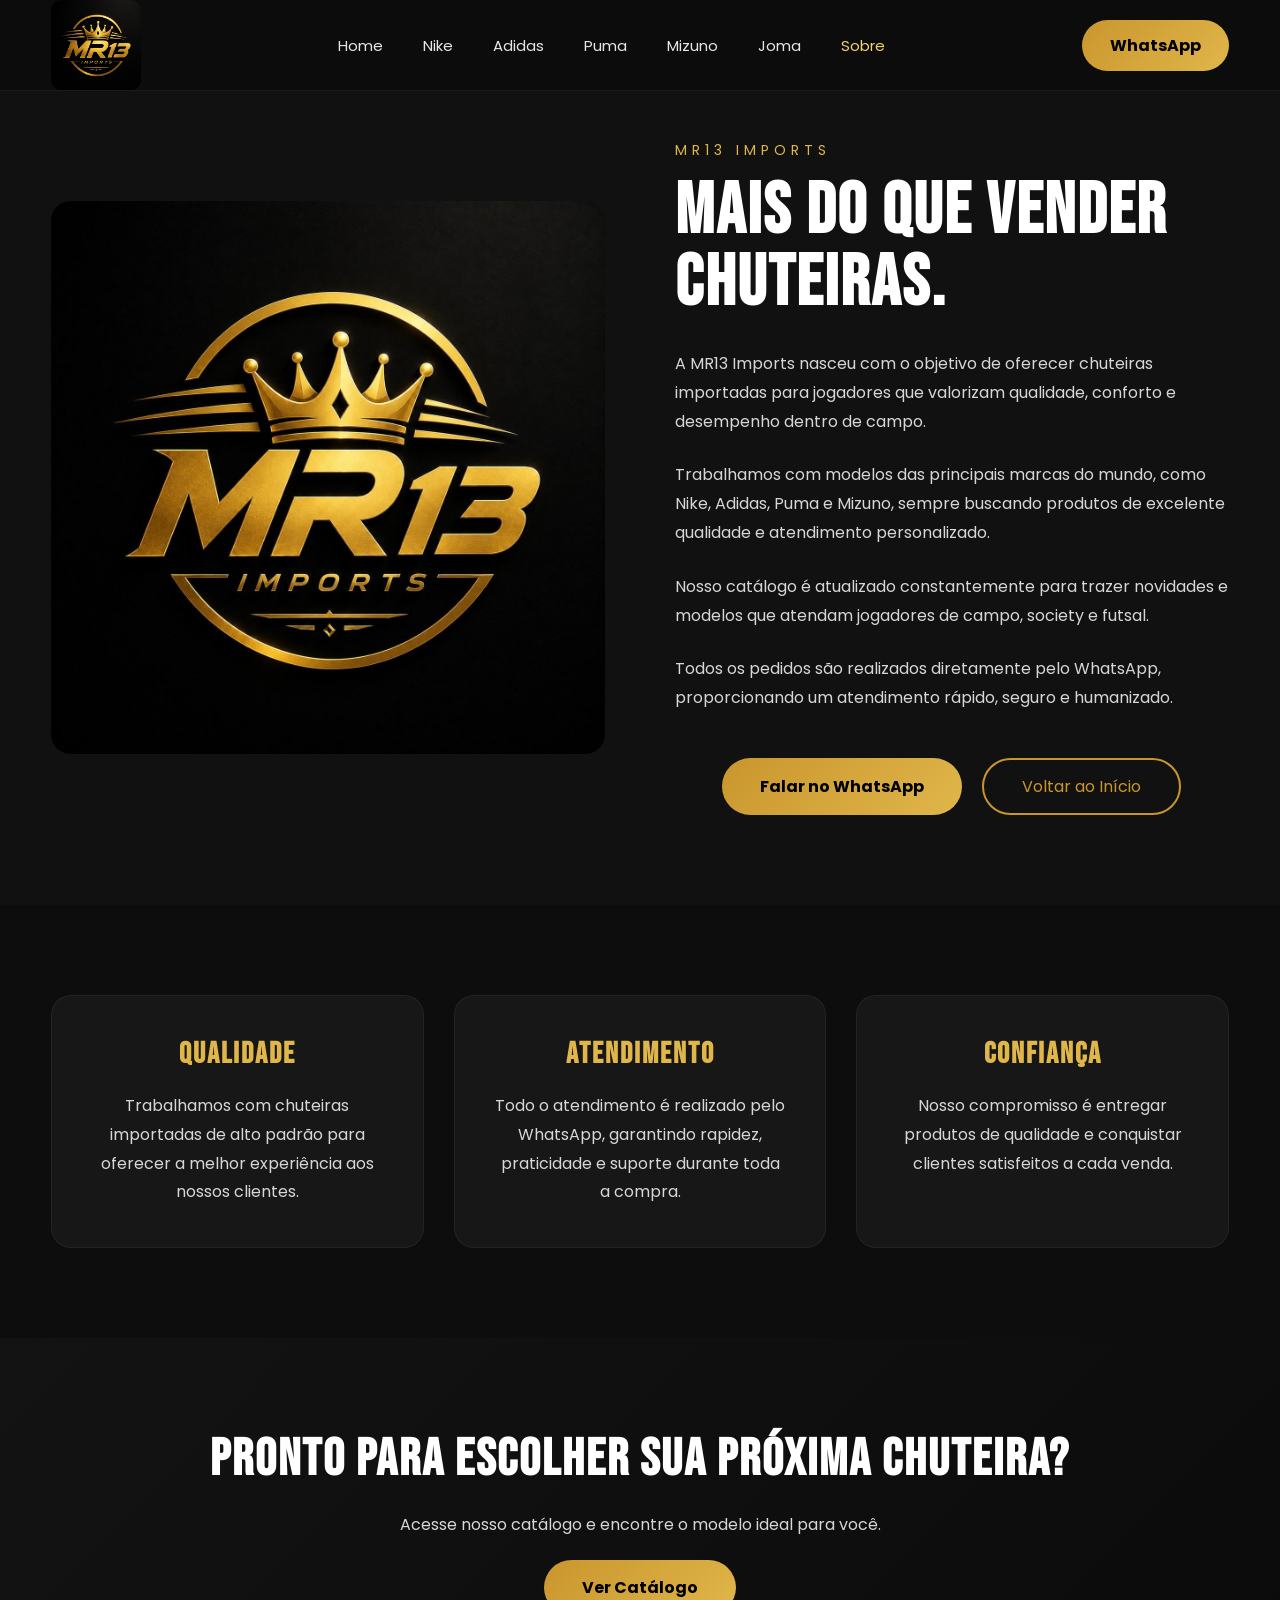
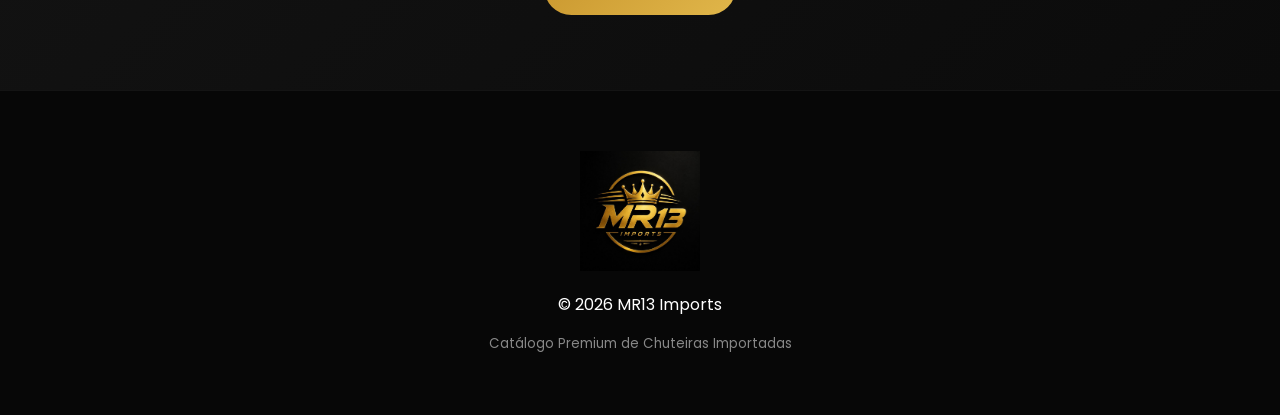
<file: sobre.html>
<!DOCTYPE html>
<html lang="pt-BR">

<head>
    <meta charset="UTF-8">
    <meta name="viewport" content="width=device-width, initial-scale=1.0">
    <title>Sobre | MR13 Imports</title>

    <link rel="preconnect" href="https://fonts.googleapis.com">
    <link rel="preconnect" href="https://fonts.gstatic.com" crossorigin>

    <link href="https://fonts.googleapis.com/css2?family=Bebas+Neue&family=Poppins:wght@300;400;500;600;700&display=swap" rel="stylesheet">

    <link rel="stylesheet" href="css/style.css">
</head>

<body>

<header>

    <div class="container">

            <a href="" class="logo">

                <img src="img/MR13.jpeg" alt="MR13 Imports">

            </a>

        <nav>

            <ul>

                <li><a href="index.html">Home</a></li>
                <li><a href="nike.html">Nike</a></li>
                <li><a href="adidas.html">Adidas</a></li>
                <li><a href="puma.html">Puma</a></li>
                <li><a href="mizuno.html">Mizuno</a></li>
                <li><a href="joma.html">Joma</a></li>
                <li><a href="sobre.html" class="active">Sobre</a></li>

            </ul>

        </nav>

        <button class="menu-toggle">☰</button>

        <a href="https://wa.me/5585921464656" class="btn-header" target="_blank">

            WhatsApp

        </a>

    </div>

</header>

<section class="sobre-page">

    <div class="container">

        <div>

            <img src="img/MR13.jpeg" alt="MR13 Imports">

        </div>

        <div>

            <span class="titulo-pequeno">

                MR13 IMPORTS

            </span>

            <h1>

                Mais do que vender chuteiras.

            </h1>

            <p>

                A MR13 Imports nasceu com o objetivo de oferecer chuteiras importadas para jogadores que valorizam qualidade, conforto e desempenho dentro de campo.

            </p>

            <p>

                Trabalhamos com modelos das principais marcas do mundo, como Nike, Adidas, Puma e Mizuno, sempre buscando produtos de excelente qualidade e atendimento personalizado.

            </p>

            <p>

                Nosso catálogo é atualizado constantemente para trazer novidades e modelos que atendam jogadores de campo, society e futsal.

            </p>

            <p>

                Todos os pedidos são realizados diretamente pelo WhatsApp, proporcionando um atendimento rápido, seguro e humanizado.

            </p>

            <div class="hero-buttons">

                <a href="https://wa.me/5585921464656" class="btn" target="_blank">

                    Falar no WhatsApp

                </a>

                <a href="index.html" class="btn-outline">

                    Voltar ao Início

                </a>

            </div>

        </div>

    </div>

</section>

<section class="diferenciais">

    <div class="container">

        <div class="item">

            <h3>

                Qualidade

            </h3>

            <p>

                Trabalhamos com chuteiras importadas de alto padrão para oferecer a melhor experiência aos nossos clientes.

            </p>

        </div>

        <div class="item">

            <h3>

                Atendimento

            </h3>

            <p>

                Todo o atendimento é realizado pelo WhatsApp, garantindo rapidez, praticidade e suporte durante toda a compra.

            </p>

        </div>

        <div class="item">

            <h3>

                Confiança

            </h3>

            <p>

                Nosso compromisso é entregar produtos de qualidade e conquistar clientes satisfeitos a cada venda.

            </p>

        </div>

    </div>

</section>

<section class="cta">

    <h2>

        Pronto para escolher sua próxima chuteira?

    </h2>

    <p>

        Acesse nosso catálogo e encontre o modelo ideal para você.

    </p>

    <a href="index.html" class="btn">

        Ver Catálogo

    </a>

</section>

<footer>

    <img src="img/MR13.jpeg" alt="MR13">

    <p>© 2026 MR13 Imports</p>

    <small>Catálogo Premium de Chuteiras Importadas</small>

</footer>

<script src="js/app.js"></script>

</body>

</html>
</file>
<file: css/style.css>
*{
    margin:0;
    padding:0;
    box-sizing:border-box;
}

:root{

    --preto:#0B0B0B;
    --preto2:#111111;
    --preto3:#181818;

    --gold-dark:#A97819;
    --gold:#C9962D;
    --gold-light:#E0B64A;
    --gold-bright:#F3D36A;
    --gold-reflex:#FFE7A3;

    --cinza:#9d9d9d;
    --cinza2:#d7d7d7;
    --branco:#ffffff;

    --radius:18px;

    --shadow:0 20px 50px rgba(0,0,0,.45);

    --transition:.35s ease;

}

html{

    scroll-behavior:smooth;

}

body{

    background:var(--preto);
    color:var(--branco);
    font-family:'Poppins',sans-serif;
    overflow-x:hidden;

}

img{

    max-width:100%;
    display:block;

}

a{

    text-decoration:none;
    color:inherit;

}

ul{

    list-style:none;

}

.container{

    width:min(1280px,92%);
    margin:auto;

}

section{

    padding:90px 0;

}

h1,
h2,
h3{

    font-family:'Bebas Neue',sans-serif;
    letter-spacing:2px;

}

h1{

    font-size:72px;
    line-height:72px;

}

h2{

    font-size:52px;

}

h3{

    font-size:30px;

}

p{

    color:var(--cinza2);
    line-height:1.8;

}

header{

    position:fixed;
    width:100%;
    top:0;
    left:0;
    z-index:999;
    transition:.4s;
    backdrop-filter:blur(18px);
    background:rgba(11,11,11,.75);
    border-bottom:1px solid rgba(255,255,255,.05);

}

header .container{

    display:flex;
    justify-content:space-between;
    align-items:center;
    height:90px;

}

.logo img {
    width: 90px;
    height: 90px;
    object-fit: contain;
    border-radius: 10px;
}

nav ul{

    display:flex;
    gap:40px;

}

nav a{

    font-size:15px;
    color:#e7e7e7;
    transition:.3s;

}

nav a:hover{

    color:var(--gold-bright);

}

.active{

    color:var(--gold-bright);

}

.btn-header{

    padding:13px 28px;
    border-radius:40px;
    background:linear-gradient(135deg,var(--gold),var(--gold-light));
    color:#000;
    font-weight:700;
    transition:.35s;

}

.btn-header:hover{

    transform:translateY(-4px);
    box-shadow:0 15px 35px rgba(224,182,74,.35);

}

.hero{

    min-height:100vh;
    display:flex;
    align-items:center;
    justify-content:center;
    position:relative;
    overflow:hidden;
    background:
    radial-gradient(circle at top right,#E0B64A25,transparent 35%),
    radial-gradient(circle at bottom left,#C9962D15,transparent 40%),
    #0B0B0B;

}

.hero::before{

    content:"";
    position:absolute;
    width:700px;
    height:700px;
    border-radius:50%;
    background:radial-gradient(circle,var(--gold-dark),transparent 70%);
    opacity:.08;
    right:-250px;
    top:-250px;

}

.hero::after{

    content:"";
    position:absolute;
    width:600px;
    height:600px;
    border-radius:50%;
    background:radial-gradient(circle,var(--gold),transparent 70%);
    opacity:.05;
    left:-220px;
    bottom:-220px;

}

.hero-content{

    width:min(850px,92%);
    text-align:center;
    position:relative;
    z-index:2;

}

.hero-content img{

    width:180px;
    margin:auto;
    margin-bottom:40px;

}

.hero h1{

    margin-bottom:20px;

}

.hero h1 span{

    display:block;
    color:var(--gold-bright);

}

.hero p{

    width:min(700px,95%);
    margin:auto;
    font-size:18px;

}

.hero-buttons{

    display:flex;
    justify-content:center;
    gap:20px;
    margin-top:45px;
    flex-wrap:wrap;

}

.btn{

    background:linear-gradient(135deg,var(--gold),var(--gold-light));
    color:#000;
    padding:16px 38px;
    border-radius:40px;
    font-weight:700;
    transition:var(--transition);

}

.btn:hover{

    transform:translateY(-6px);
    box-shadow:0 20px 40px rgba(224,182,74,.25);

}

.btn-outline{

    border:2px solid var(--gold);
    color:var(--gold);
    padding:14px 38px;
    border-radius:40px;
    transition:var(--transition);

}

.btn-outline:hover{

    background:var(--gold);
    color:#000;

}

.sobre-home{

    background:#111111;

}

.sobre-home .container{

    display:grid;
    grid-template-columns:1fr 1fr;
    gap:70px;
    align-items:center;

}

.titulo-pequeno{

    color:var(--gold-light);
    font-size:14px;
    letter-spacing:5px;
    display:block;
    margin-bottom:15px;
    text-transform:uppercase;

}

.sobre-home h2{

    margin-bottom:20px;

}

.marcas{

    background:#0d0d0d;

}

.marcas h2{

    text-align:center;
    margin-bottom:60px;

}

.cards-marcas{

    display:grid;
    grid-template-columns:repeat(2,1fr);
    gap:30px;

}

.cards-marcas .marca:last-child:nth-child(odd){

    grid-column:span 2;

}

.marca{

    position:relative;
    min-height:260px;
    border-radius:var(--radius);
    overflow:hidden;
    display:flex;
    align-items:flex-end;
    padding:35px;
    background:linear-gradient(135deg,#171717,#101010);
    border:1px solid rgba(255,255,255,.05);
    transition:var(--transition);

}

.marca::before{

    content:"";
    position:absolute;
    inset:0;
    background:linear-gradient(180deg,transparent,rgba(0,0,0,.8));

}

.marca:hover{

    transform:translateY(-10px);
    border-color:var(--gold);
    box-shadow:0 20px 45px rgba(0,0,0,.45);

}

.marca .content{

    position:relative;
    z-index:2;

}

.marca span{

    color:var(--gold-bright);
    font-size:14px;
    letter-spacing:4px;

}

.marca h3{

    margin:10px 0;

}

.nike{

    background:
    linear-gradient(rgba(0,0,0,.45),rgba(0,0,0,.75)),
    url("../img/nike/banner.jpg") center/cover;

}

.adidas{

    background:
    linear-gradient(rgba(0,0,0,.45),rgba(0,0,0,.75)),
    url("../img/adidas/banner.jpg") center/cover;

}

.puma{

    background:
    linear-gradient(rgba(0,0,0,.45),rgba(0,0,0,.75)),
    url("../img/puma/banner.jpg") center/cover;

}

.mizuno{

    background:
    linear-gradient(rgba(0,0,0,.45),rgba(0,0,0,.75)),
    url("../img/mizuno/banner.jpg") center/cover;

}

.joma{

    background:
    linear-gradient(rgba(0,0,0,.45),rgba(0,0,0,.75)),
    url("../img/joma/banner.jpg") center/cover;

}

.banner-marca{

    min-height:55vh;
    display:flex;
    align-items:center;
    padding-top:90px;
    position:relative;

}

.banner-marca::before{

    content:"";
    position:absolute;
    inset:0;
    background:rgba(0,0,0,.65);

}

.banner-marca .container{

    position:relative;
    z-index:2;

}

.banner-marca span{

    color:var(--gold-bright);
    letter-spacing:5px;

}

.banner-marca h1{

    font-size:88px;
    margin:12px 0;

}

.banner-marca p{

    max-width:600px;

}

.nike-banner{

    background:url("../img/nike/banner.jpg") center/cover;

}

.adidas-banner{

    background:url("../img/adidas/banner.jpg") center/cover;

}

.puma-banner{

    background:url("../img/puma/banner.jpg") center/cover;

}

.mizuno-banner{

    background:url("../img/mizuno/banner.jpg") center/cover;

}

.joma-banner{

    background:url("../img/joma/banner.jpg") center/cover;

}

.catalogo{

    background:#111111;

}

.titulo{

    text-align:center;
    margin-bottom:60px;

}

.produtos{

    display:grid;
    grid-template-columns:repeat(3,1fr);
    gap:30px;

}

.catalogo-aviso{

    grid-column:1/-1;
    text-align:center;
    color:var(--cinza);
    padding:60px 20px;
    border:1px dashed rgba(255,255,255,.12);
    border-radius:var(--radius);

}

.produto{

    background:#171717;
    border-radius:20px;
    overflow:hidden;
    transition:.35s;
    border:1px solid rgba(255,255,255,.04);

}

.produto:hover{

    transform:translateY(-10px);
    border-color:var(--gold);
    box-shadow:0 20px 45px rgba(0,0,0,.4);

}

.produto img{

    width:100%;
    height:280px;
    object-fit:cover;

}

.info{

    padding:25px;

}

.info h3{

    margin-bottom:12px;

}

.info span{

    display:inline-block;
    margin-bottom:20px;
    color:var(--gold-light);
    font-size:14px;
    letter-spacing:2px;

}

.info a{

    display:inline-flex;
    align-items:center;
    justify-content:center;
    width:100%;
    padding:14px;
    border-radius:10px;
    background:linear-gradient(135deg,var(--gold),var(--gold-light));
    color:#000;
    font-weight:700;
    transition:.3s;

}

.info a:hover{

    transform:scale(1.03);

}

.diferenciais{

    background:#0d0d0d;

}

.diferenciais .container{

    display:grid;
    grid-template-columns:repeat(3,1fr);
    gap:30px;

}

.item{

    background:#171717;
    padding:40px;
    border-radius:20px;
    text-align:center;
    border:1px solid rgba(255,255,255,.05);
    transition:.35s;

}

.item:hover{

    border-color:var(--gold);

}

.item h3{

    color:var(--gold-light);
    margin-bottom:20px;

}

.cta{

    text-align:center;
    background:linear-gradient(135deg,#131313,#0b0b0b);

}

.cta h2{

    margin-bottom:20px;

}

.cta p{

    margin-bottom:35px;

}

.contato{

    background:#111111;

}

.contato h2{

    text-align:center;
    margin-bottom:60px;

}

.contato .container{

    display:grid;
    grid-template-columns:repeat(2,1fr);
    gap:40px;

}

.contato .container div{

    background:#181818;
    padding:40px;
    border-radius:18px;
    text-align:center;
    border:1px solid rgba(255,255,255,.05);

}

.contato h3{

    margin-bottom:15px;
    color:var(--gold-light);

}

.contato a{

    color:#ffffff;
    font-size:18px;

}

footer{

    background:#070707;
    padding:60px 20px;
    text-align:center;
    border-top:1px solid rgba(255,255,255,.05);

}

footer img{

    width:120px;
    margin:auto;
    margin-bottom:20px;

}

footer p{

    color:#ffffff;
    margin-bottom:10px;

}

footer small{

    color:#888888;

}

.produto-page{

    padding-top:140px;
    background:#111111;
    min-height:100vh;

}

.produto-container{

    width:min(1280px,92%);
    margin:auto;
    display:grid;
    grid-template-columns:1fr 1fr;
    gap:70px;
    align-items:center;

}

.galeria{

    display:flex;
    flex-direction:column;
    gap:20px;

}

.galeria img{

    width:100%;
    border-radius:20px;
    border:1px solid rgba(255,255,255,.08);

}

.miniaturas{

    display:flex;
    gap:15px;

}

.miniaturas img{

    width:90px;
    height:90px;
    object-fit:cover;
    cursor:pointer;
    border-radius:12px;
    transition:.3s;
    border:2px solid transparent;

}

.miniaturas img:hover{

    border-color:var(--gold);

}

.produto-info h1{

    margin-bottom:20px;

}

.produto-info h2{

    color:var(--gold-light);
    font-size:38px;
    margin-bottom:25px;

}

.produto-info p{

    margin-bottom:30px;

}

.preco{

    font-size:42px;
    font-weight:700;
    color:var(--gold-bright);
    margin-bottom:35px;

}

.tamanhos{

    display:flex;
    flex-wrap:wrap;
    gap:12px;
    margin-bottom:35px;

}

.tamanhos button{

    width:55px;
    height:55px;
    background:#181818;
    border:1px solid rgba(255,255,255,.08);
    color:#fff;
    border-radius:10px;
    cursor:pointer;
    transition:.3s;

}

.tamanhos button:hover{

    background:var(--gold);
    color:#000;
    border-color:var(--gold);

}

.comprar{

    display:flex;
    gap:20px;
    flex-wrap:wrap;

}

.comprar a{

    flex:1;

}

.galeria-produtos{

    padding:90px 0;
    background:#0d0d0d;

}

.galeria-produtos h2{

    text-align:center;
    margin-bottom:50px;

}

.sobre-page{

    padding-top:140px;
    min-height:100vh;
    background:#111111;

}

.sobre-page .container{

    display:grid;
    grid-template-columns:1fr 1fr;
    gap:70px;
    align-items:center;

}

.sobre-page img{

    width:100%;
    border-radius:20px;

}

.sobre-page h1{

    margin-bottom:30px;

}

.sobre-page p{

    margin-bottom:25px;

}

::-webkit-scrollbar{

    width:10px;

}

::-webkit-scrollbar-track{

    background:#111111;

}

::-webkit-scrollbar-thumb{

    background:var(--gold);

}

::-webkit-scrollbar-thumb:hover{

    background:var(--gold-light);

}

::selection{

    background:var(--gold);
    color:#000;

}

.menu-toggle{
    display:none;
    background:none;
    border:none;
    color:#fff;
    font-size:32px;
    cursor:pointer;
}

.close-menu{
    display:none;
    position:absolute;
    top:20px;
    right:20px;
    background:none;
    border:none;
    color:#fff;
    font-size:36px;
    cursor:pointer;
    z-index:1100;
}

@media(max-width:1100px){

    .produtos{
        grid-template-columns:repeat(2,1fr);
    }

    .cards-marcas{
        grid-template-columns:1fr;
    }

    .cards-marcas .marca:last-child:nth-child(odd){
        grid-column:auto;
    }

    .diferenciais .container{
        grid-template-columns:1fr;
    }

    .produto-container{
        grid-template-columns:1fr;
    }

    .sobre-page .container{
        grid-template-columns:1fr;
    }

    .sobre-home .container{
        grid-template-columns:1fr;
    }

    .contato .container{
        grid-template-columns:1fr;
    }

}

@media(max-width:820px){

    .menu-toggle{
        display:block;
    }

    .close-menu{
        display:block;
    }

    nav{
        display:flex;
        position:fixed;
        top:0;
        right:-100%;
        width:280px;
        height:100vh;
        background:#0B0B0B;
        justify-content:center;
        align-items:center;
        transition:.4s;
        z-index:1000;
    }

    nav.active{
        right:0;
    }

    nav ul{
        flex-direction:column;
        gap:30px;
    }

    nav a{
        font-size:22px;
    }

    .btn-header{
        display:none;
    }

    h1{
        font-size:54px;
        line-height:54px;
    }

    h2{
        font-size:42px;
    }

    .banner-marca h1{
        font-size:60px;
    }

    .hero{
        padding:120px 0 80px;
    }

    .hero-content img{
        width:150px;
    }

    .hero-buttons{
        flex-direction:column;
    }

    .btn,
    .btn-outline{
        width: auto;
        min-width: 200px;
        text-align:center;
        padding: 14px 28px;
        font-size: 15px;
    }

    .info a{
        padding: 12px 20px;
        font-size: 14px;
    }

    .comprar a{
        padding: 14px 20px;
        font-size: 14px;
    }

    .cta .btn{
        padding: 14px 30px;
        font-size: 15px;
    }

    .produtos{
        grid-template-columns:1fr;
    }
}

@media(max-width:550px){

    section{
        padding:70px 0;
    }

    header .container{
        height:80px;
    }

    .logo img{
        width:65px;
        height:65px;
    }

    h1{
        font-size:42px;
        line-height:42px;
    }

    h2{
        font-size:34px;
    }

    h3{
        font-size:24px;
    }

    .hero p{
        font-size:15px;
    }

    .banner-marca{
        min-height:45vh;
    }

    .produto img{
        height:230px;
    }

    .miniaturas{
        justify-content:center;
    }

    .miniaturas img{
        width:70px;
        height:70px;
    }

    .preco{
        font-size:34px;
    }

    .btn,
    .btn-outline{
        width: 100%;
        max-width: 300px;
        margin: 0 auto;
        padding: 12px 24px;
        font-size: 14px;
    }

    .info a{
        padding: 10px 18px;
        font-size: 13px;
    }

    .comprar a{
        padding: 12px 18px;
        font-size: 13px;
    }

    .cta .btn{
        padding: 12px 25px;
        font-size: 14px;
    }
}

.carrossel {
    position: relative;
    overflow: hidden;
}
.carrossel-imagens {
    display: flex;
    align-items: center;
}
.carrossel-item {
    width: 100%;
    display: block;
    border-radius: 20px;
}
.carrossel-seta {
    position: absolute;
    top: 50%;
    transform: translateY(-50%);
    background: rgba(0,0,0,0.6);
    color: #fff;
    border: none;
    font-size: 32px;
    padding: 10px 15px;
    cursor: pointer;
    border-radius: 50%;
    z-index: 2;
    line-height: 1;
}
.seta-esquerda {
    left: 10px;
}
.seta-direita {
    right: 10px;
}
.carrossel-seta:hover {
    background: rgba(201,150,45,0.8);
}
.carrossel-jogadores {
    background: radial-gradient(circle at 50% 30%, #1a1408 0%, #0d0d0d 60%);
    padding: 90px 0 70px;
    overflow: hidden;
    position: relative;
}

.carrossel-container {
    position: relative;
    max-width: 100%;
    margin: 0 auto;
    height: 460px;
    display: flex;
    align-items: center;
    justify-content: center;
}

/* Estilo "coverflow": card central em destaque, laterais menores e escurecidas */
.carrossel-slide {
    position: absolute;
    top: 50%;
    left: 50%;
    width: 300px;
    height: 400px;
    border-radius: 20px;
    overflow: hidden;
    background: #111;
    box-shadow: 0 25px 60px rgba(0,0,0,.55);
    border: 1px solid rgba(255,255,255,.06);
    transition: transform .55s cubic-bezier(.25,.8,.35,1), opacity .55s ease, filter .55s ease;
    will-change: transform, opacity;
}

.carrossel-slide .blur-bg {
    position: absolute;
    inset: 0;
    background-size: cover;
    background-position: center;
    filter: blur(30px) brightness(0.5);
    transform: scale(1.15);
    z-index: 1;
}

.carrossel-slide img {
    position: relative;
    z-index: 2;
    width: 100%;
    height: 100%;
    object-fit: cover;
    object-position: center 20%;
    display: block;
    margin: 0 auto;
}

.carrossel-btn {
    position: absolute;
    top: 50%;
    transform: translateY(-50%);
    background: rgba(0,0,0,0.5);
    color: #fff;
    border: none;
    font-size: 26px;
    padding: 14px 18px;
    cursor: pointer;
    border-radius: 50%;
    z-index: 50;
    transition: background 0.3s;
}
.carrossel-btn:hover {
    background: rgba(201,150,45,0.8);
}
.prev {
    left: 20px;
}
.next {
    right: 20px;
}
.carrossel-dots {
    text-align: center;
    position: relative;
    margin-top: 30px;
    width: 100%;
    z-index: 3;
}
.dot {
    display: inline-block;
    width: 9px;
    height: 9px;
    margin: 0 5px;
    background: rgba(255,255,255,0.3);
    border-radius: 50%;
    cursor: pointer;
    transition: background 0.3s, transform .3s;
}
.dot.active {
    background: #c9962d;
    transform: scale(1.3);
}

@media (max-width: 900px) {
    .carrossel-container {
        height: 400px;
    }
    .carrossel-slide {
        width: 240px;
        height: 340px;
    }
}

@media (max-width: 480px) {
    .carrossel-container {
        height: 320px;
    }
    .carrossel-slide {
        width: 180px;
        height: 260px;
    }
    .carrossel-btn {
        font-size: 18px;
        padding: 8px 12px;
    }
}
</file>
